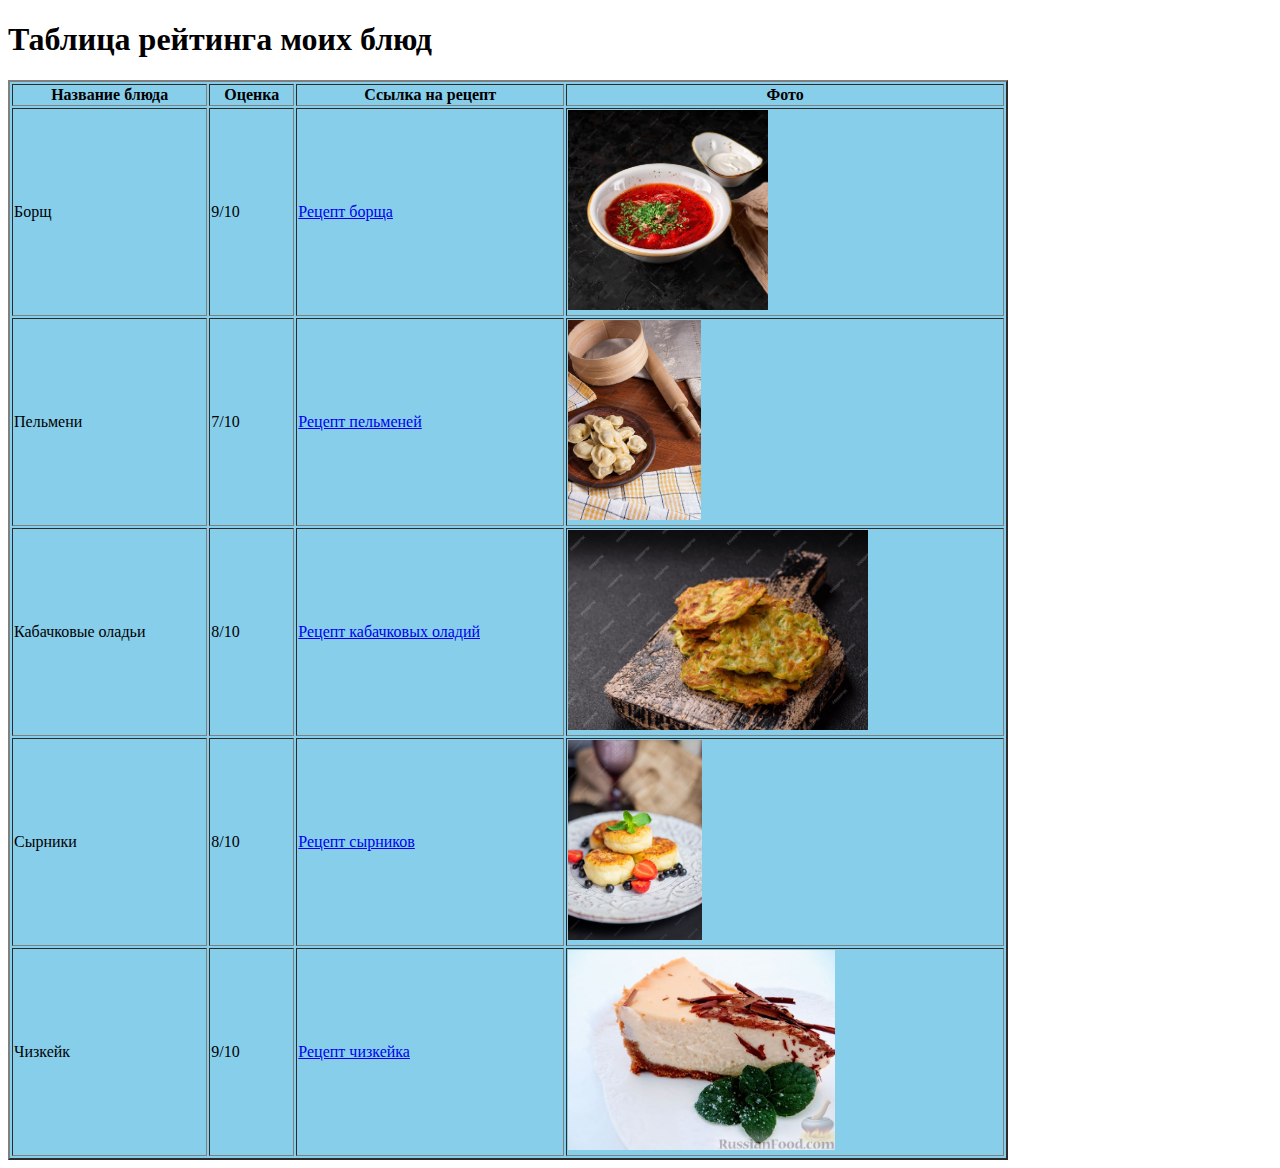
<file: les_01/index.html>
<!DOCTYPE html>
<html lang="en">
<head>
  <meta charset="UTF-8">
  <title>Рейтинг блюд</title>
</head>
<body>
<h1>Таблица рейтинга моих блюд</h1>
<table bgcolor="SkyBlue" aligh="centre" border="2px" height="1000px" width="1000px">

  <tr>
    <th>Название блюда</th>
    <th>Оценка</th>
    <th>Ссылка на рецепт</th>
    <th>Фото</th>
  </tr>

  <tr>
    <td>Борщ</td>
    <td>9/10</td>
    <td><a href="https://www.russianfood.com/recipes/recipe.php?rid=107392">Рецепт борща</a></td>
    <td><img src="borzh.jpg" height="200px"></td>
  </tr>

  <tr>
    <td>Пельмени</td>
    <td>7/10</td>
    <td><a href="https://www.russianfood.com/recipes/recipe.php?rid=124988">Рецепт пельменей</a></td>
    <td><img src="pelmeni.jpg" height="200px"></td>
  </tr>

  <tr>
    <td>Кабачковые оладьи</td>
    <td>8/10</td>
    <td><a href="https://www.russianfood.com/recipes/recipe.php?rid=128792">Рецепт кабачковых оладий</a></td>
    <td><img src="oladji.jpg" height="200px"></td>
  </tr>

  <tr>
    <td>Сырники</td>
    <td>8/10</td>
    <td><a href="https://www.russianfood.com/recipes/recipe.php?rid=144572">Рецепт сырников</a></td>
    <td><img src="syrniki.jpg" height="200px"></td>
  </tr>

  <tr>
    <td>Чизкейк</td>
    <td>9/10</td>
    <td><a href="https://www.russianfood.com/recipes/recipe.php?rid=145268">Рецепт чизкейка</a></td>
    <td><img src="cheescake.jpg" height="200px"></td>
  </tr>
</table>


</body>
</html>
</file>
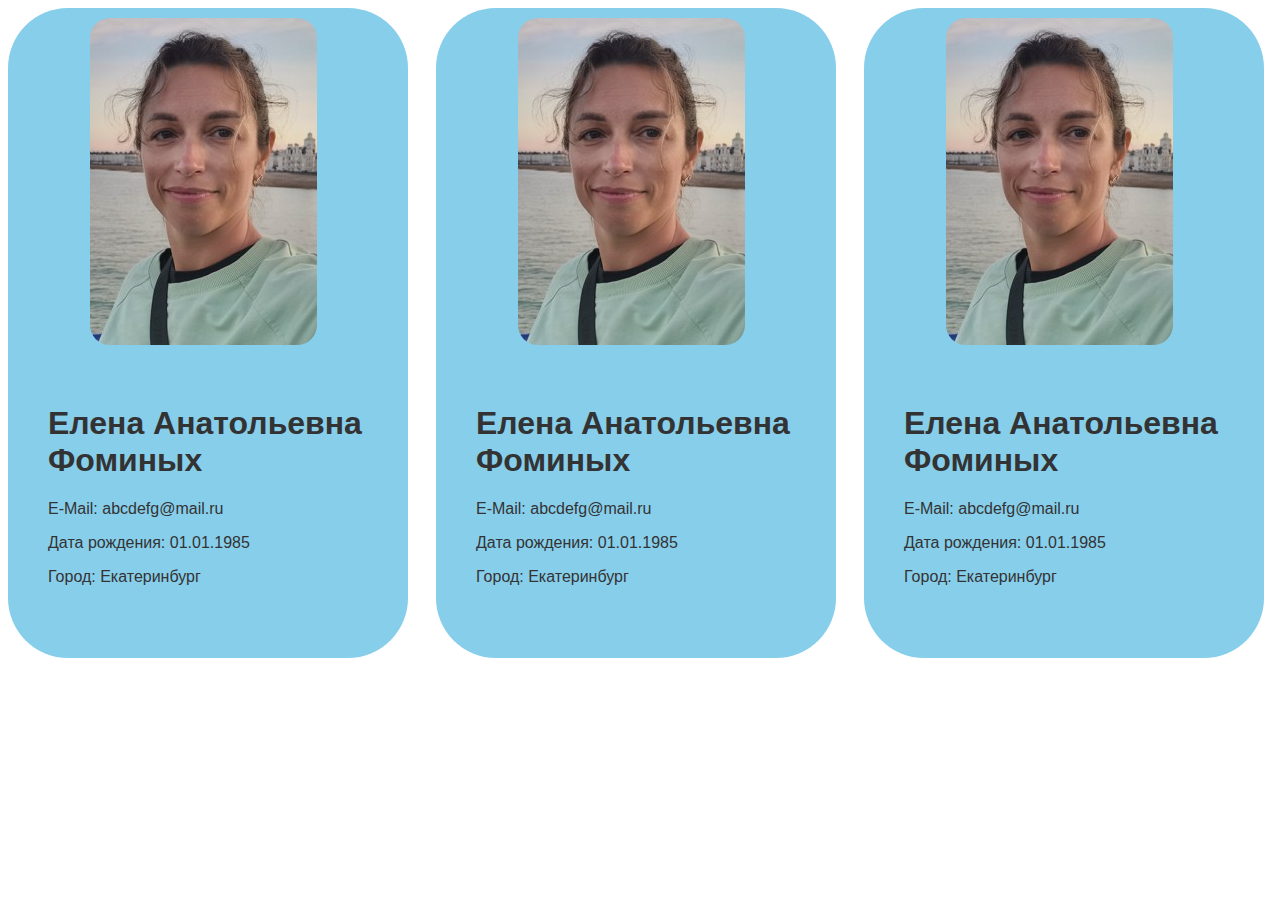
<file: les_02/index.html>
<!DOCTYPE html>
<html lang="en">
<head>
    <meta charset="UTF-8">
    <title>Карточки</title>
    <link rel="stylesheet" href="style.css">
</head>
<body>
    <div class="container">
        <div class="card">
            <div class="photo">
                <img src="Helen2.jpg">
            </div>

            <div class="info">
                <h1>Елена Анатольевна Фоминых</h1>
                <p> E-Mail: abcdefg@mail.ru</p>
                <p> Дата рождения: 01.01.1985</p>
                <p> Город: Екатеринбург</p>
            </div>
        </div>

        <div class="card">
            <div class="photo">
                <img src="Helen2.jpg">
            </div>

            <div class="info">
                <h1>Елена Анатольевна Фоминых</h1>
                <p> E-Mail: abcdefg@mail.ru</p>
                <p> Дата рождения: 01.01.1985</p>
                <p> Город: Екатеринбург</p>
            </div>
        </div>

        <div class="card">
            <div class="photo">
                <img src="Helen2.jpg">
            </div>

            <div class="info">
                <h1>Елена Анатольевна Фоминых</h1>
                <p> E-Mail: abcdefg@mail.ru</p>
                <p> Дата рождения: 01.01.1985</p>
                <p> Город: Екатеринбург</p>
            </div>
        </div>
    </div>
</body>
</html>
</file>
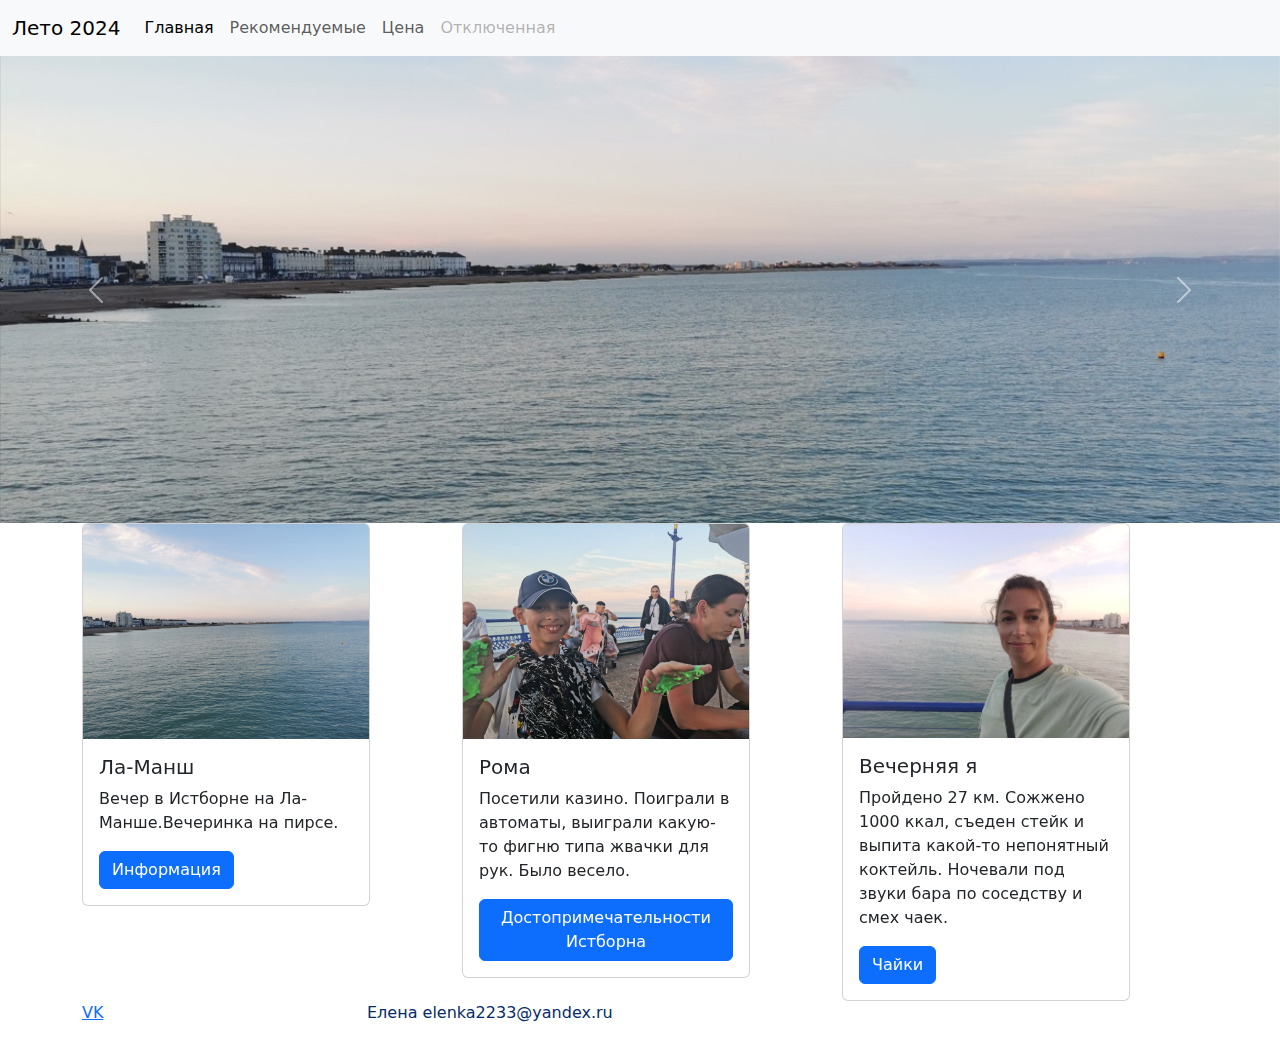
<file: les_03/index.html>
<!DOCTYPE html>
<html lang="en">
<head>
    <meta charset="UTF-8">
    <title>Title</title>
    <link href="https://cdn.jsdelivr.net/npm/bootstrap@5.3.3/dist/css/bootstrap.min.css" rel="stylesheet" integrity="sha384-QWTKZyjpPEjISv5WaRU9OFeRpok6YctnYmDr5pNlyT2bRjXh0JMhjY6hW+ALEwIH" crossorigin="anonymous">
</head>
<body>
    <nav class="navbar navbar-expand-lg bg-body-tertiary">
        <div class="container-fluid">
            <a class="navbar-brand" href="#">Лето 2024</a>
            <button class="navbar-toggler" type="button" data-bs-toggle="collapse" data-bs-target="#navbarNavAltMarkup" aria-controls="navbarNavAltMarkup" aria-expanded="false" aria-label="Переключатель навигации">
                <span class="navbar-toggler-icon"></span>
            </button>
            <div class="collapse navbar-collapse" id="navbarNavAltMarkup">
                <div class="navbar-nav">
                    <a class="nav-link active" aria-current="page" href="#">Главная</a>
                    <a class="nav-link" href="#">Рекомендуемые</a>
                    <a class="nav-link" href="#">Цена</a>
                    <a class="nav-link disabled">Отключенная</a>
                </div>
             </div>
        </div>
    </nav>
    <div id="carouselExample" class="carousel slide">
      <div class="carousel-inner">
        <div class="carousel-item active">
          <img src="foto_3_1.jpg" class="d-block w-100" alt="...">
        </div>
        <div class="carousel-item">
          <img src="foto_2_1.jpg" class="d-block w-100" alt="...">
        </div>
        <div class="carousel-item">
          <img src="foto_1_1.jpg" class="d-block w-100" alt="...">
        </div>
      </div>
      <button class="carousel-control-prev" type="button" data-bs-target="#carouselExample" data-bs-slide="prev">
        <span class="carousel-control-prev-icon" aria-hidden="true"></span>
        <span class="visually-hidden">Предыдущий</span>
      </button>
      <button class="carousel-control-next" type="button" data-bs-target="#carouselExample" data-bs-slide="next">
        <span class="carousel-control-next-icon" aria-hidden="true"></span>
        <span class="visually-hidden">Следующий</span>
      </button>
    </div>
    <div class="container">
        <div class="row">
            <div class="col-sm-12 col-md-6 col-lg-4">
                <div class="card" style="width: 18rem;">
                  <img src="foto_3.jpg" class="card-img-top" alt="...">
                  <div class="card-body">
                    <h5 class="card-title">Ла-Манш</h5>
                    <p class="card-text">Вечер в Истборне на Ла-Манше.Вечеринка на пирсе.</p>
                    <a href="https://ru.wikipedia.org/wiki/Ла-Манш" class="btn btn-primary">Информация</a>
                  </div>
                </div>
            </div>
            <div class="col-sm-12 col-md-6 col-lg-4">
                <div class="card" style="width: 18rem;">
                  <img src="foto_2.jpg" class="card-img-top" alt="...">
                  <div class="card-body">
                    <h5 class="card-title">Рома</h5>
                    <p class="card-text">Посетили казино. Поиграли в автоматы, выиграли какую-то фигню типа жвачки для рук. Было весело.</p>
                    <a href="https://www.efl-study.ru/blog/detail/chem-zanyatsya-v-istborne/" class="btn btn-primary">Достопримечательности Истборна</a>
                  </div>
                </div>
            </div>
            <div class="col-sm-12 col-md-6 col-lg-4">
                <div class="card" style="width: 18rem;">
                  <img src="foto_1.jpg" class="card-img-top" alt="...">
                  <div class="card-body">
                    <h5 class="card-title">Вечерняя я</h5>
                    <p class="card-text">Пройдено 27 км. Сожжено 1000 ккал, съеден стейк и выпита какой-то непонятный коктейль. Ночевали под звуки бара по соседству и смех чаек.</p>
                    <a href="https://ru.wikipedia.org/wiki/Чайковые" class="btn btn-primary">Чайки</a>
                  </div>
                </div>
            </div>
        </div>
    </div>
    <div class="container">
        <div class="row">
            <div class="col-sm-3 col-md-3 col-lg-3">
                <p><a class="link-opacity-25-hover" href="https://vk.com/id1131959">VK</a></p>
            </div>
            <div class="col-sm-3 col-md-3 col-lg-3">
                <p class="text-primary-emphasis">Елена elenka2233@yandex.ru</p>
            </div>
        </div>
    </div>






    <script src="https://cdn.jsdelivr.net/npm/bootstrap@5.3.3/dist/js/bootstrap.bundle.min.js" integrity="sha384-YvpcrYf0tY3lHB60NNkmXc5s9fDVZLESaAA55NDzOxhy9GkcIdslK1eN7N6jIeHz" crossorigin="anonymous"></script>
</body>
</html>
</file>
<file: les_02/style.css>
.card{
   width: 400px;
   height: 650px;
   background-color: #87CEEB;
   border-radius: 60px;
}

.photo {
   width: 40%;
   padding: 10px;
   # padding - это внутренний отступ
   # Для внешних отступов используется margin
}
.info {
   padding: 40px;
   height: 40%;
}
img {
   position: relative;
   left:45%;
   border-radius: 20px;
   vertical-align: bottom;
}
p {
    font-family: Arial, sans-serif; /* Устанавливает шрифт Arial */
    color: #333333; /* Темно-серый цвет шрифта */
    margin-top: 10px;
}
h1 {
    font-family: Arial, sans-serif; /* Устанавливает шрифт Arial */
    color: #333333; /* Темно-серый цвет шрифта */
    margin-top: 10px;
}
h1:hover {
    color: #9400D3;
    transition: 1s
}
.card:hover {
    background-color: #FFDAB9;
    transition: 1s;
}
.container {
            display: grid; /* Устанавливаем grid-контейнер */
            grid-template-columns: repeat(3, 1fr); /* Создаем три колонки одинаковой ширины */
            gap: 20px; /* Устанавливаем отступы между элементами */
        }
</file>
